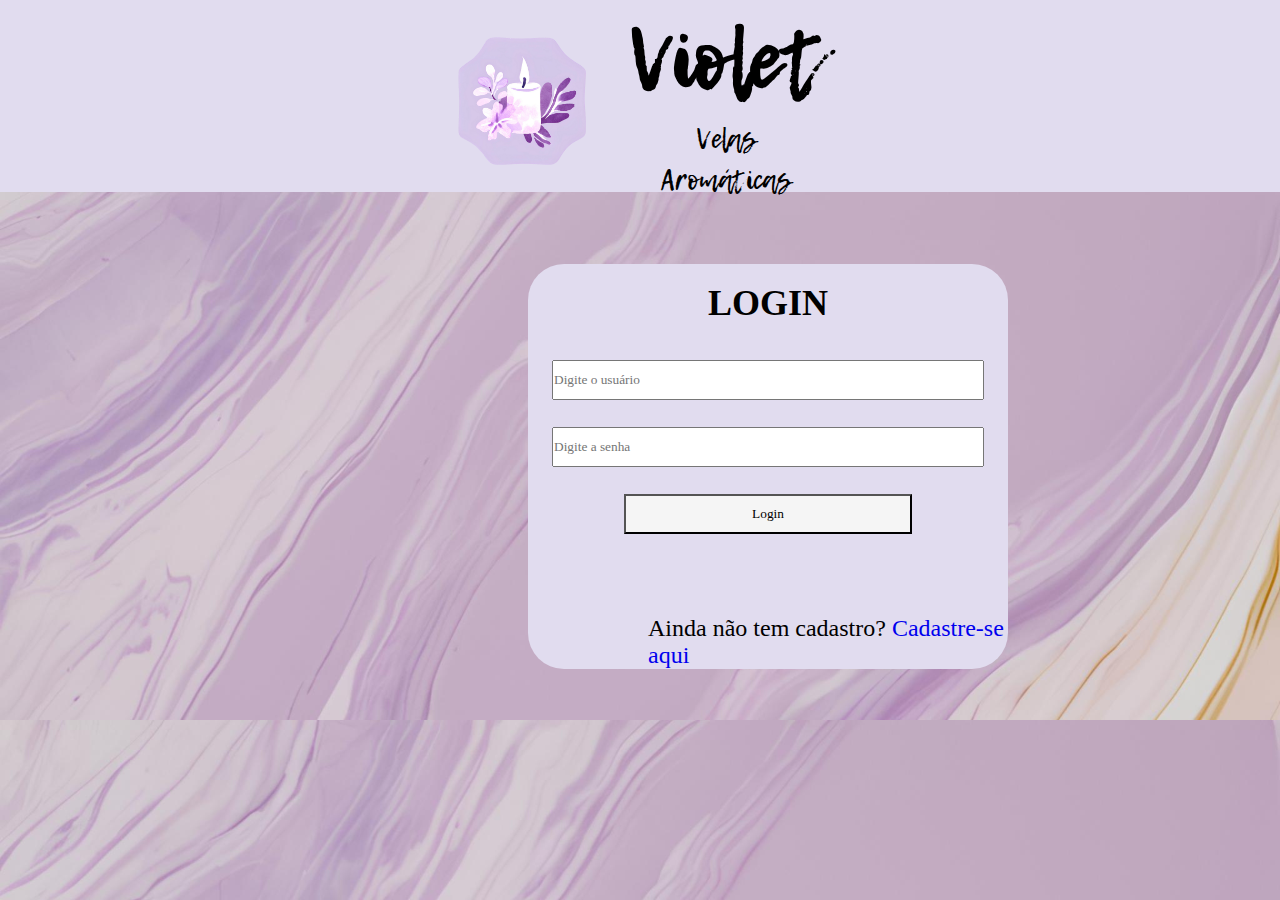
<file: index.html>
<!DOCTYPE html>
<html lang="pt-BR">
<head>
    <meta charset="UTF-8">
    <meta name="viewport" content="width=device-width, initial-scale=1.0">
    <title>Login</title>
    <link rel="stylesheet" href="style.css">
</head>
<body>
    <header>
        <figure id="logo">
            <img src="logo.png"/>
        </figure>
        <div id="titulo">
            <h1>Violet</h1>
            <p>Velas Aromáticas</p>
        </div>
    </header>
    <main>
        <div id="caixalogin">
            <form action="">
                <h2>LOGIN</h2>
                <input type="text" name="usuario" id="usuario" placeholder="Digite o usuário"><br>
                <input type="password" name="senha" id="senha" maxlength="20" rows="1" placeholder="Digite a senha"><br>
                <button type="submit"> Login </button><br><br><br>

                <p>Ainda não tem cadastro? <a href="cadastro.html">Cadastre-se aqui</a></p>
            </form>
        </div>
    </main>
    <footer>

    </footer>
</body>
</file>
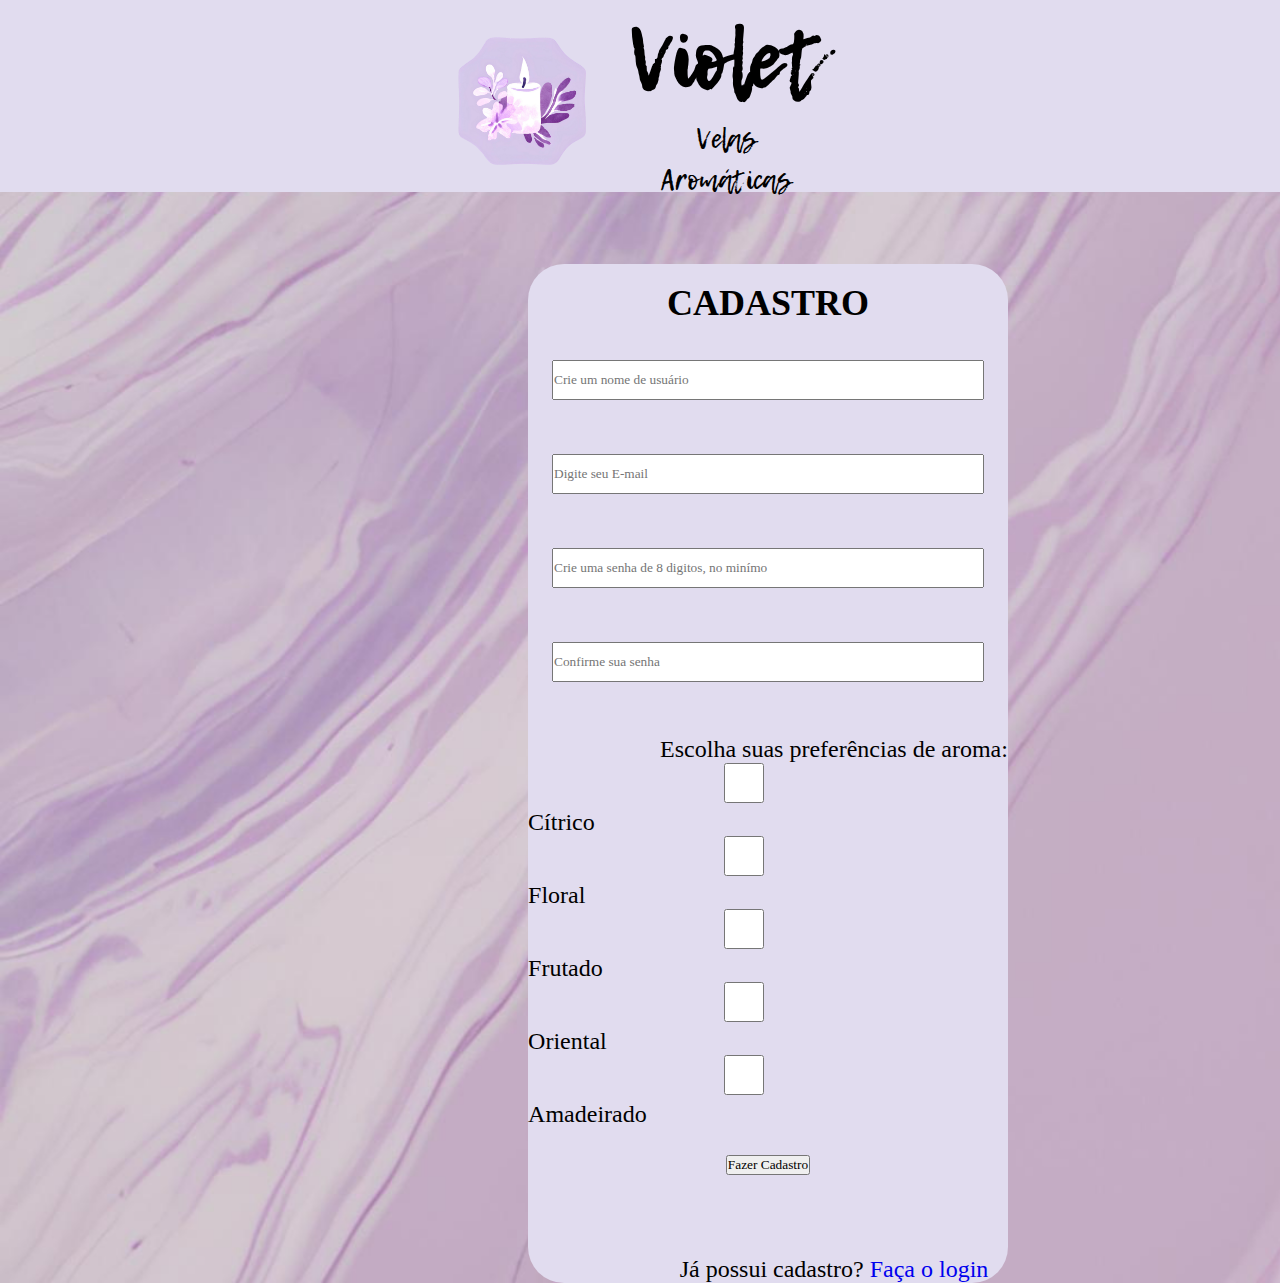
<file: cadastro.html>
<!DOCTYPE html>
<html lang="pt-BR">
<head>
    <meta charset="UTF-8">
    <meta name="viewport" content="width=device-width, initial-scale=1.0">
    <title>Cadastro</title>
    <link rel="stylesheet" href="style.css">
</head>
<body>
    <header>
        <figure id="logo">
            <img src="logo.png"/>
        </figure>
        <div id="titulo">
            <h1>Violet</h1>
            <p>Velas Aromáticas</p>
        </div>
    </header>
    <main>
        <div id="caixalogin2">
            <form action="">
                <h2>CADASTRO</h2>
                    
                    <input type="text" name="usuario" id="usuario" placeholder="Crie um nome de usuário"><br><br>
                    
                    <input type="email" name="email" id="email" placeholder="Digite seu E-mail"><br><br>
                    
                    <input type="password" name="senha" id="senha" maxlength="20" rows="1" placeholder="Crie uma senha de 8 digitos, no minímo"><br><br>

                    <input type="password" name="senha" id="senha" maxlength="20" rows="1" placeholder="Confirme sua senha"><br><br>

                <div id="preferencias">
                    <p>Escolha suas preferências de aroma:</p>
                    <input type="checkbox" id="aroma1" name="aroma1" value="citrico">
                    <label for="aroma1"> Cítrico</label><br>
                    <input type="checkbox" id="aroma2" name="aroma2" value="floral">
                    <label for="aroma2"> Floral</label><br>
                    <input type="checkbox" id="aroma3" name="aroma3" value="frutado">
                    <label for="aroma3"> Frutado</label><br>
                    <input type="checkbox" id="aroma4" name="aroma4" value="oriental">
                    <label for="aroma4"> Oriental</label><br>
                    <input type="checkbox" id="aroma5" name="aroma5" value="amadeirado">
                    <label for="aroma5"> Amadeirado</label><br><br>
                </div>
                    
                    <button type="submit"> Fazer Cadastro </button><br><br><br>

                    <p>Já possui cadastro? <a href="index.html">Faça o login</a></p>
                </form>
        </div>
        
    </main>
    <footer>

    </footer>
</body>
</file>
<file: style.css>
* {
    margin: 0;
    padding: 0;
    box-sizing: border-box;
    text-decoration: none;
    font-family: 'Times New Roman', Times, serif; 
}

:root{
    --cordefundocaixa: #e1dcef;
    --cor2: #9C9FF0;
    --corletra: #010101;
    --corborda: #a76cc4;
    --corbotao:#f5f5f5;
}

@font-face {
    font-family: "font";
    src: url(font.otf);
}

body{
    background-color: var(--cordefundo);
    background-image: url(fundo.png); 
    background-size: cover;
}

header{
    background-color:var(--cordefundocaixa);
    height: 12em;
    display: flex;
    justify-content: center;
    align-items: center;
    flex-direction: row;
    text-align: center;
}

header h1{
    font-family: "font", serif;
    font-size: 5em;
}

header p{
    font-family: "font", serif;
    font-size: 1.7em;
}

header #logo{
    width: 160px;
    height: 160px;
    margin-right: 1%;
    margin-top: 2%;
}

header #titulo{
    margin-top: 0.5%;
    width: 15%;
    height: 80%;
    display: flex;
    justify-content: center;
    align-items: center;
    flex-direction: column;
    text-align: center;
}

header #logo img{
    margin-top: 5%;
    width: 80%;
    height: 80%;
    display: flex;
    justify-content: center;
    align-items: center;
    flex-direction: row;
}

#caixalogin{
    margin-left: 33em;
}

#caixalogin button{
    height: 3em;
    width: 60%;
    background-color: var(--corbotao);
}

#caixalogin input{
    height: 3em;
    width: 90%;
}

#caixalogin form{
    display: flex;
    justify-content: center;
    align-items: center;
    flex-direction: column;
    shape-outside: #394e73 2px;
    border-radius: 1.5em;
    background-color: var(--cordefundocaixa);
    margin-top: 3em;
    width: 20em;
    font-size: 1.5em;
}

#caixalogin h2{
    margin-bottom: 1em;
    display: flex;
    justify-content: center;
    align-items: center;
    flex-direction: column;
    margin-top: 0.5em;
    font-family: Georgia, 'Times New Roman', Times, serif;
}

#caixalogin p{
    font-family: Georgia, 'Times New Roman', Times, serif;
    font-size: 1em;
    margin-left: 5em;
}



#caixalogin2{
    margin-left: 33em;
}

#caixalogin2 input{
    height: 3em;
    width: 90%;
}

#caixalogin2 form{
    display: flex;
    justify-content: center;
    align-items: center;
    flex-direction: column;
    shape-outside: #394e73 2px;
    border-radius: 1.5em;
    background-color: var(--cordefundocaixa);
    margin-top: 3em;
    width: 20em;
    font-size: 1.5em;
}

#caixalogin2 h2{
    margin-bottom: 1em;
    display: flex;
    justify-content: center;
    align-items: center;
    flex-direction: column;
    margin-top: 0.5em;
    font-family: Georgia, 'Times New Roman', Times, serif;
}

#caixalogin2 p{
    font-family: Georgia, 'Times New Roman', Times, serif;
    font-size: 1em;
    margin-left: 5.5em;
}

#caixalogin2 #preferencias p{
    font-family: Georgia, 'Times New Roman', Times, serif;
    font-size: 1em;
    display: flex;
    justify-content: center;
    align-items: center;
    flex-direction: row;
}
</file>
